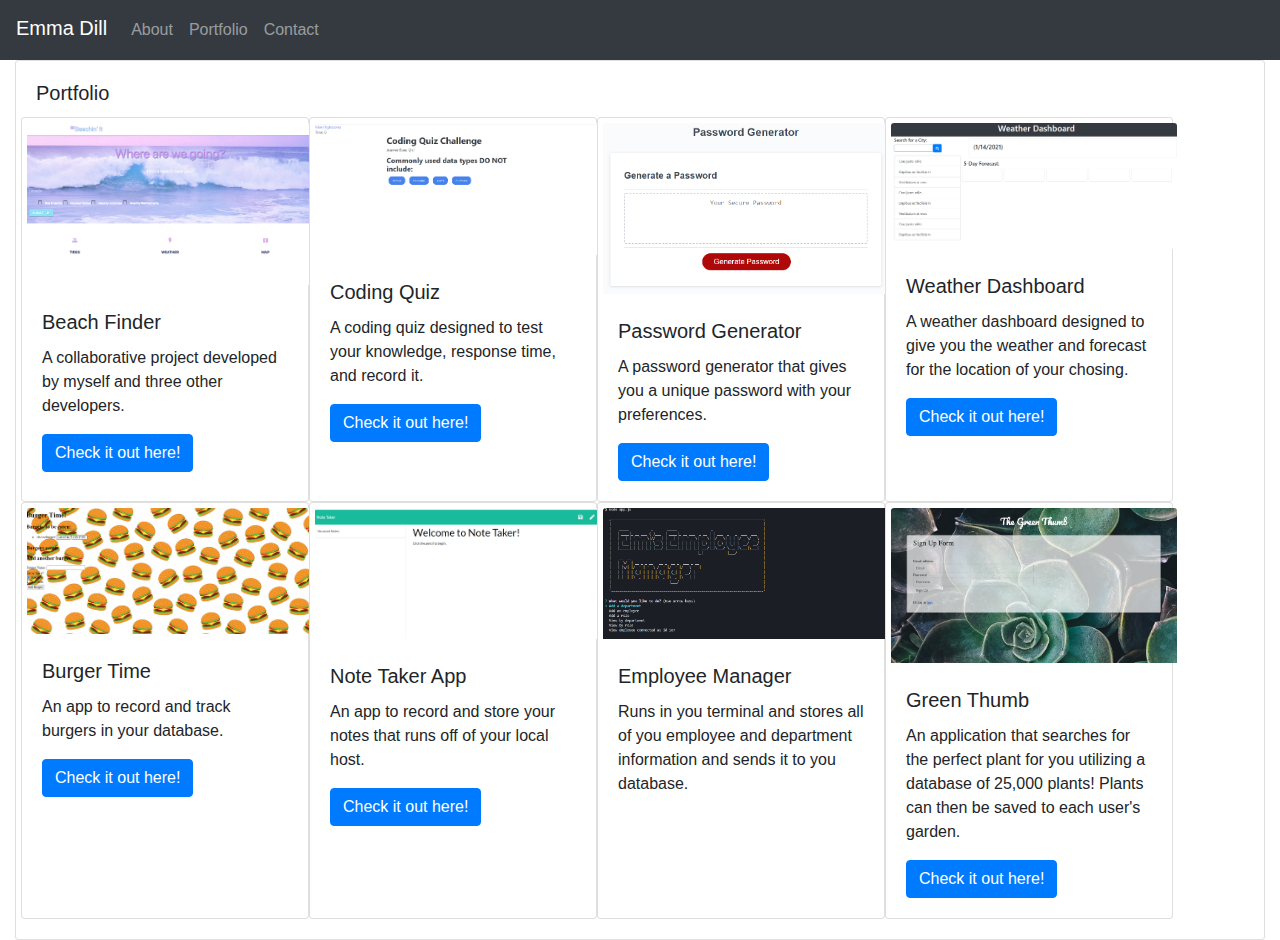
<file: portfolio.html>
<!doctype html>
<html lang="en">
  <head>
    <title>Portfolio</title>
    <!-- Required meta tags -->
    <meta charset="utf-8">
    <meta name="viewport" content="width=device-width, initial-scale=1, shrink-to-fit=no">
    <!---CSS Stylesheet-->
    <link rel="stylesheet" href="style.css"
    <!-- Bootstrap CSS -->
    <link rel="stylesheet" href="https://stackpath.bootstrapcdn.com/bootstrap/4.3.1/css/bootstrap.min.css" integrity="sha384-ggOyR0iXCbMQv3Xipma34MD+dH/1fQ784/j6cY/iJTQUOhcWr7x9JvoRxT2MZw1T" crossorigin="anonymous">
  </head>
  <body class = "pageback">
    <nav class="navbar navbar-expand-lg navbar-dark bg-dark">
        <span class="navbar-brand mb-1 h1">Emma Dill</span>
        <button class="navbar-toggler" type="button" data-toggle="collapse" data-target="#navbarSupportedContent"
          aria-controls="navbarSupportedContent" aria-expanded="false" aria-label="Toggle navigation">
          <span class="navbar-toggler-icon"></span>
        </button>
        <div class="collapse navbar-collapse" id="navbarSupportedContent">
          <ul class="nav navbar-nav navbar-right">
            <li class="nav-item">
              <a class="nav-link" href="./index.html">About</a>
            </li>
            <li class="nav-item">
              <a class="nav-link" href="./portfolio.html">Portfolio</a>
            </li>
            <li class="nav-item">
              <a class="nav-link" href="./contact.html">Contact</a>
            </li>
          </ul>
        </div>
      </nav>
      <div class="container-fluid">
        <div class = "card">
        <div class="card-body">
          <h5 class="card-title">Portfolio</h5> 
            <div class ="row"> 
              <div class="card" style="width: 18rem;">
                <img src="./Assets/beach finder screenshot.png" class = "card-img-top" alt="picture of beach">
                <div class="card-body">
                  <h5 class="card-title">Beach Finder</h5>
                  <p class="card-text"> A collaborative project developed by myself and three other developers.</p>
                  <button class="btn beach btn-primary" onclick = "window.open('https://emmabauta.github.io/Beachin-It/')">Check it out here!</button>
                </div>
              </div>
              <div class="card" style="width: 18rem;">
                <img src="Assets/coding quiz screenshot.png" class = "card-img-top" alt="picture of quiz">
                <div class="card-body">
                  <h5 class="card-title">Coding Quiz</h5>
                  <p class="card-text">A coding quiz designed to test your knowledge, response time, and record it.</p>
                  <button class="btn quiz btn-primary" onclick = "window.open('https://emmabauta.github.io/Homework-Code-Quiz/')">Check it out here!</button>
                </div>
              </div>
              <div class="card" style="width: 18rem;">
                <img src= "./Assets/password generator.png" class = "card-img-top" alt="picture of generator">
                <div class="card-body">
                  <h5 class="card-title">Password Generator</h5>
                  <p class="card-text">A password generator that gives you a unique password with your preferences.</p>
                  <button class = "btn password btn-primary" onclick = "window.open('https://emmabauta.github.io/Homework-Password-Generator/')">Check it out here!</button>
                </div>
              </div>
              <div class="card" style="width: 18rem;">
                <img src= "./Assets/weather dashboard screenshot.png" class = "card-img-top" alt="picture of weather">
                <div class="card-body">
                  <h5 class="card-title">Weather Dashboard</h5>
                  <p class="card-text">A weather dashboard designed to give you the weather and forecast for the location of your chosing.</p>
                  <button class = "btn weather btn-primary" onclick = "window.open('https://emmabauta.github.io/Homework-WeatherDashboard/')">Check it out here!</button>
                </div>
              </div> 
              <div class="card" style="width: 18rem;">
                <img src= "./Assets/burger logger screenshot.png" class = "card-img-top" alt="picture of app">
                <div class="card-body">
                  <h5 class="card-title">Burger Time</h5>
                  <p class="card-text">An app to record and track burgers in your database.</p>
                  <button class = "btn burger btn-primary" onclick = "window.open('https://tranquil-caverns-16170.herokuapp.com/')">Check it out here!</button>
                </div>
              </div> 
              <div class="card" style="width: 18rem;">
                <img src= "./Assets/note taker screenshot.png" class = "card-img-top" alt="picture of app">
                <div class="card-body">
                  <h5 class="card-title">Note Taker App</h5>
                  <p class="card-text">An app to record and store your notes that runs off of your local host.</p>
                  <button class = "btn note btn-primary" onclick = "window.open('https://note-taker1114.herokuapp.com/')">Check it out here!</button>
                </div>
              </div> 
              <div class="card" style="width: 18rem;">
                <img src= "./Assets/employee manager screenshot.png" class = "card-img-top" alt="picture of app">
                <div class="card-body">
                  <h5 class="card-title">Employee Manager</h5>
                  <p class="card-text">Runs in you terminal and stores all of you employee and department information and sends it to you database.</p>
                </div>
              </div>
              <div class="card" style="width: 18rem;">
                <img src= "./Assets/greenthumb.png" class = "card-img-top" alt="picture of app">
                <div class="card-body">
                  <h5 class="card-title">Green Thumb</h5>
                  <p class="card-text">An application that searches for the perfect plant for you utilizing a database of 25,000 plants! Plants can then be saved to each user's garden.</p>
                  <button class = "btn note btn-primary" onclick = "window.open('https://powerful-eyrie-86309.herokuapp.com/')">Check it out here!</button>
                </div>
              </div>
            </div>          
        </div>
        </div>  
      </div>
    
    <!-- Optional JavaScript --><script src="logic.js"></script>
    <!-- jQuery first, then Popper.js, then Bootstrap JS -->
    <script src="https://code.jquery.com/jquery-3.3.1.slim.min.js" integrity="sha384-q8i/X+965DzO0rT7abK41JStQIAqVgRVzpbzo5smXKp4YfRvH+8abtTE1Pi6jizo" crossorigin="anonymous"></script>
    <script src="https://cdnjs.cloudflare.com/ajax/libs/popper.js/1.14.7/umd/popper.min.js" integrity="sha384-UO2eT0CpHqdSJQ6hJty5KVphtPhzWj9WO1clHTMGa3JDZwrnQq4sF86dIHNDz0W1" crossorigin="anonymous"></script>
    <script src="https://stackpath.bootstrapcdn.com/bootstrap/4.3.1/js/bootstrap.min.js" integrity="sha384-JjSmVgyd0p3pXB1rRibZUAYoIIy6OrQ6VrjIEaFf/nJGzIxFDsf4x0xIM+B07jRM" crossorigin="anonymous"></script>
  </body>
</html>
</file>
<file: style.css>
/*index.html styling*/

img {
    margin: 5px;
    border: 1px solid #ccc;
    float: left;
    width: 180px;
}

.pageback {
    background-image:url("https://cdn.shopify.com/s/files/1/0153/0623/products/Pick-Up_Sticks_Wallpaper_in_Black_from_the_Magnolia_Home_Vol._3_Collection_by_Joanna_Gaines_5a765092-a2a8-4f7c-aa90-f7f62702c6b0_large.jpg?v=1571711266");
}

.portfolioImage {
    height: 350px;
    width: 350px;
}

/* Small devices (landscape phones, 576px and up)*/
@media (min-width: 576px) { 

.cardbox {
    width:100%;
}
}

/* Medium devices (tablets, 768px and up)*/
@media (min-width: 768px) {

.cardbox {
    width: 75%;
}
}

/* Large devices (desktops, 992px and up)*/
@media (min-width: 992px) {

.cardbox {
    width: 50%;
}
}

/*Extra large devices (large desktops, 1200px and up)*/
@media (min-width: 1200px) { 

.cardbox {
    width: 40%;
}
}
</file>
